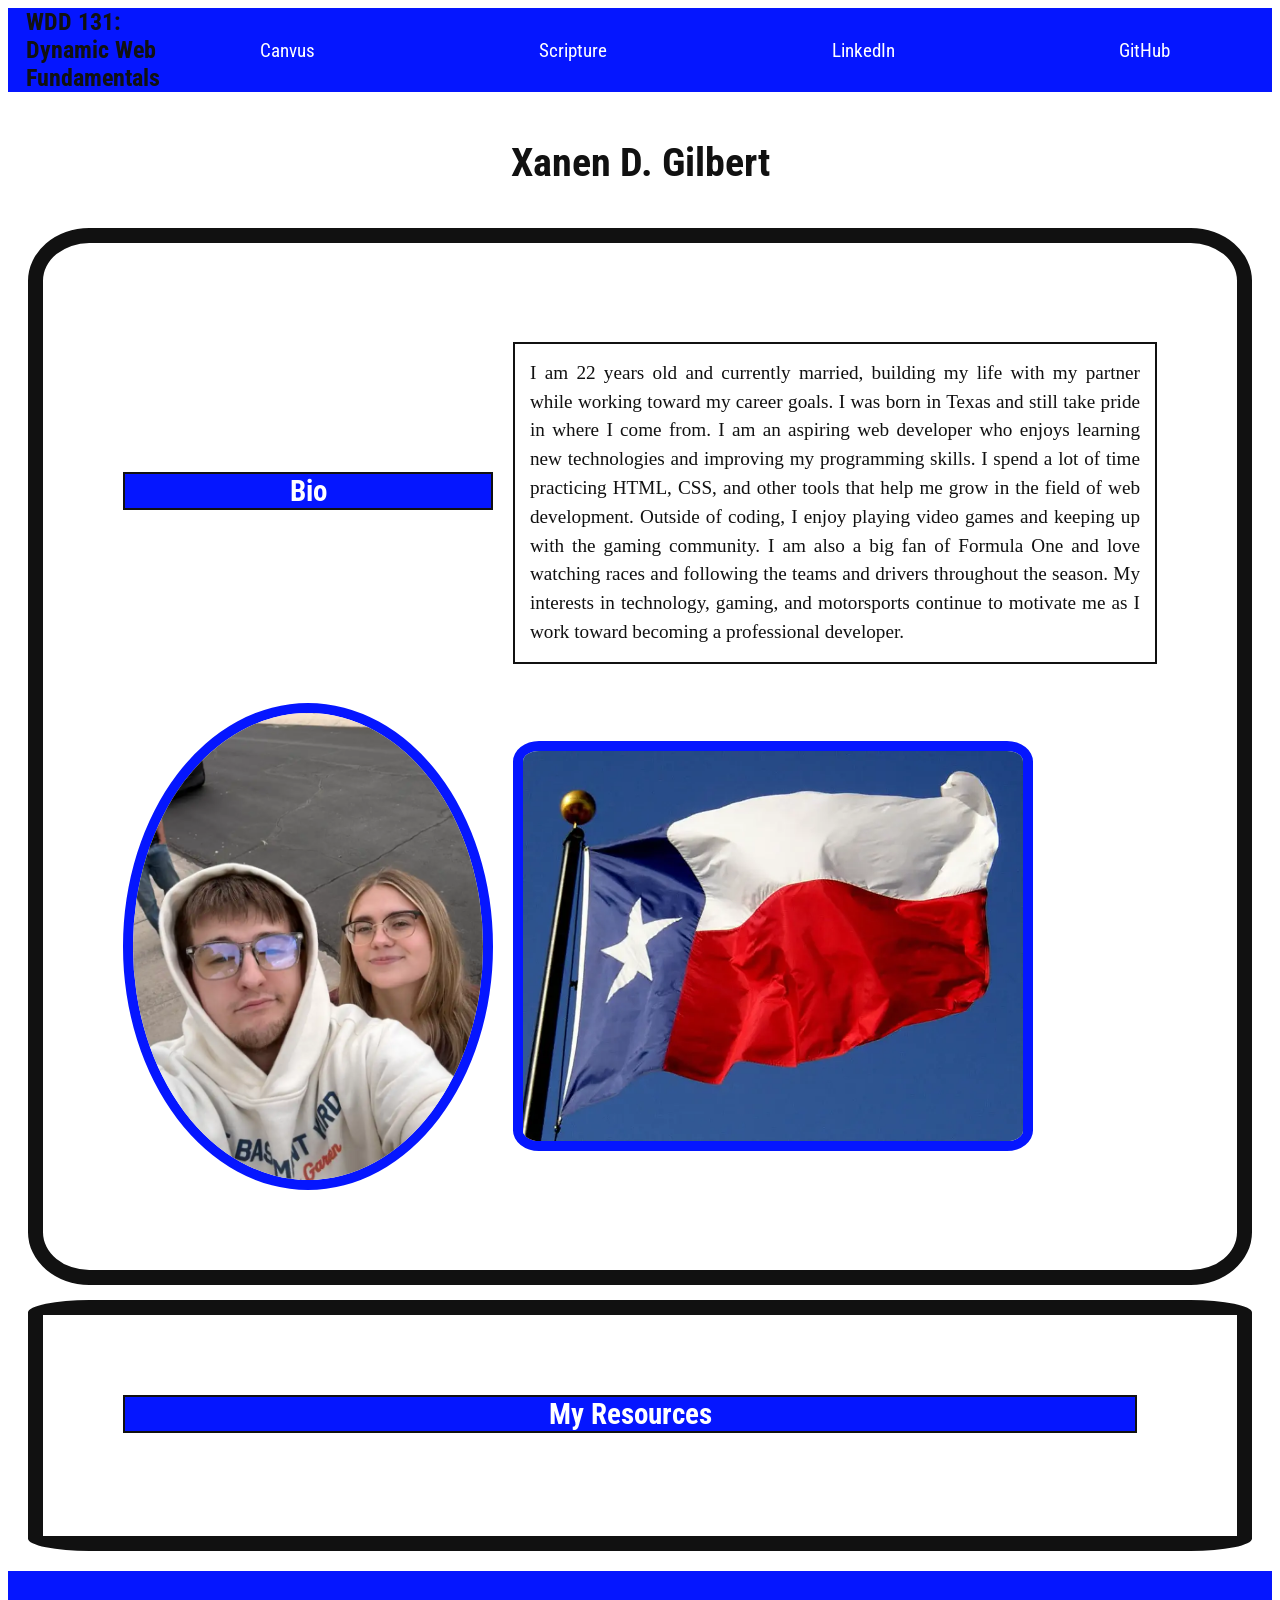
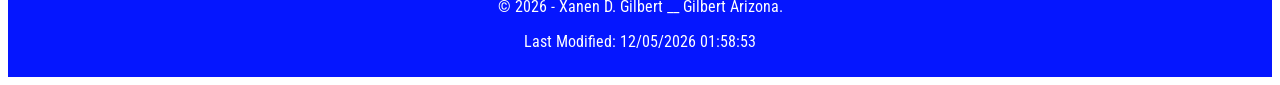
<file: index.html>
<!DOCTYPE html>
<html lang="en">
<head>
    <meta charset="UTF-8">
    <meta name="viewport" content="width=device-width, initial-scale=1.0">
    <title>WDD,131,Dynamic Web Fundamentals Xanen Gilbert</title>
    <link rel="stylesheet" type="text/css" href="styles/base.css">
    <meta name="description" content="This is a course about dynamic web fundamentals, and a insight to Xanen Gilbert a inspiring Web Developer.">
    <meta name="author" content="Xanen Gilbert">
    <link rel="preconnect" href="https://fonts.googleapis.com">
    <link rel="preconnect" href="https://fonts.gstatic.com" crossorigin>
    <link href="https://fonts.googleapis.com/css2?family=Roboto+Condensed:ital,wght@0,100..900;1,100..900&display=swap" rel="stylesheet">
    <script src="scripts/getdates.js" defer></script>
</head>
<body>
    <header>
        <span id="course-title">WDD 131: Dynamic Web Fundamentals</span>
        <nav>
            <ul class="menu">
                <li class="menu-1">
                    <a href="https://byupw.instructure.com/">Canvus</a>
                </li>
                <li class="menu-2">
                    <a href="https://www.churchofjesuschrist.org/study/scriptures/bofm/1-ne/3?lang=eng&id=p7#p7">Scripture</a>
                </li>
                <li class="menu-3">
                    <a href="https://www.linkedin.com/in/xanen-gilbert-a3b019311">LinkedIn</a>
                </li>
                <li class="menu-4">
                    <a href="https://github.com/xanamal">GitHub</a>
                </li>
            </ul>
        </nav>
    </header>
    <div>
    <main>
        <h1>Xanen D. Gilbert</h1>
        <section class="card bio">

            
            
            <h2>Bio</h2>
            <p class="textone">I am 22 years old and currently married, building my life with my partner while working toward my career goals. I was born in Texas and still take pride in where I come from. I am an aspiring web developer who enjoys learning new technologies and improving my programming skills. I spend a lot of time practicing HTML, CSS, and other tools that help me grow in the field of web development. Outside of coding, I enjoy playing video games and keeping up with the gaming community. I am also a big fan of Formula One and love watching races and following the teams and drivers throughout the season. My interests in technology, gaming, and motorsports continue to motivate me as I work toward becoming a professional developer.</p>
            <img class="profile-pic" src="images/me_and_juli.webp" alt="pic of me and juli">
            <img class="texas-flag" src="images/texas_flag.webp" alt="Texas Flag">
        </section>

        <section class="card resources">
            <h2>My Resources</h2>

        </section>
    </main>
    
    </div>
    <footer>
        <p>
        <span id="copyright">©</span> 
        <span id="year">2026</span>
         Xanen D. Gilbert __ Gilbert Arizona.
        </p>
        <p id="modified">Last modified 3 / 6 / 2026</p>
    </footer>

</body>
</html>
</file>
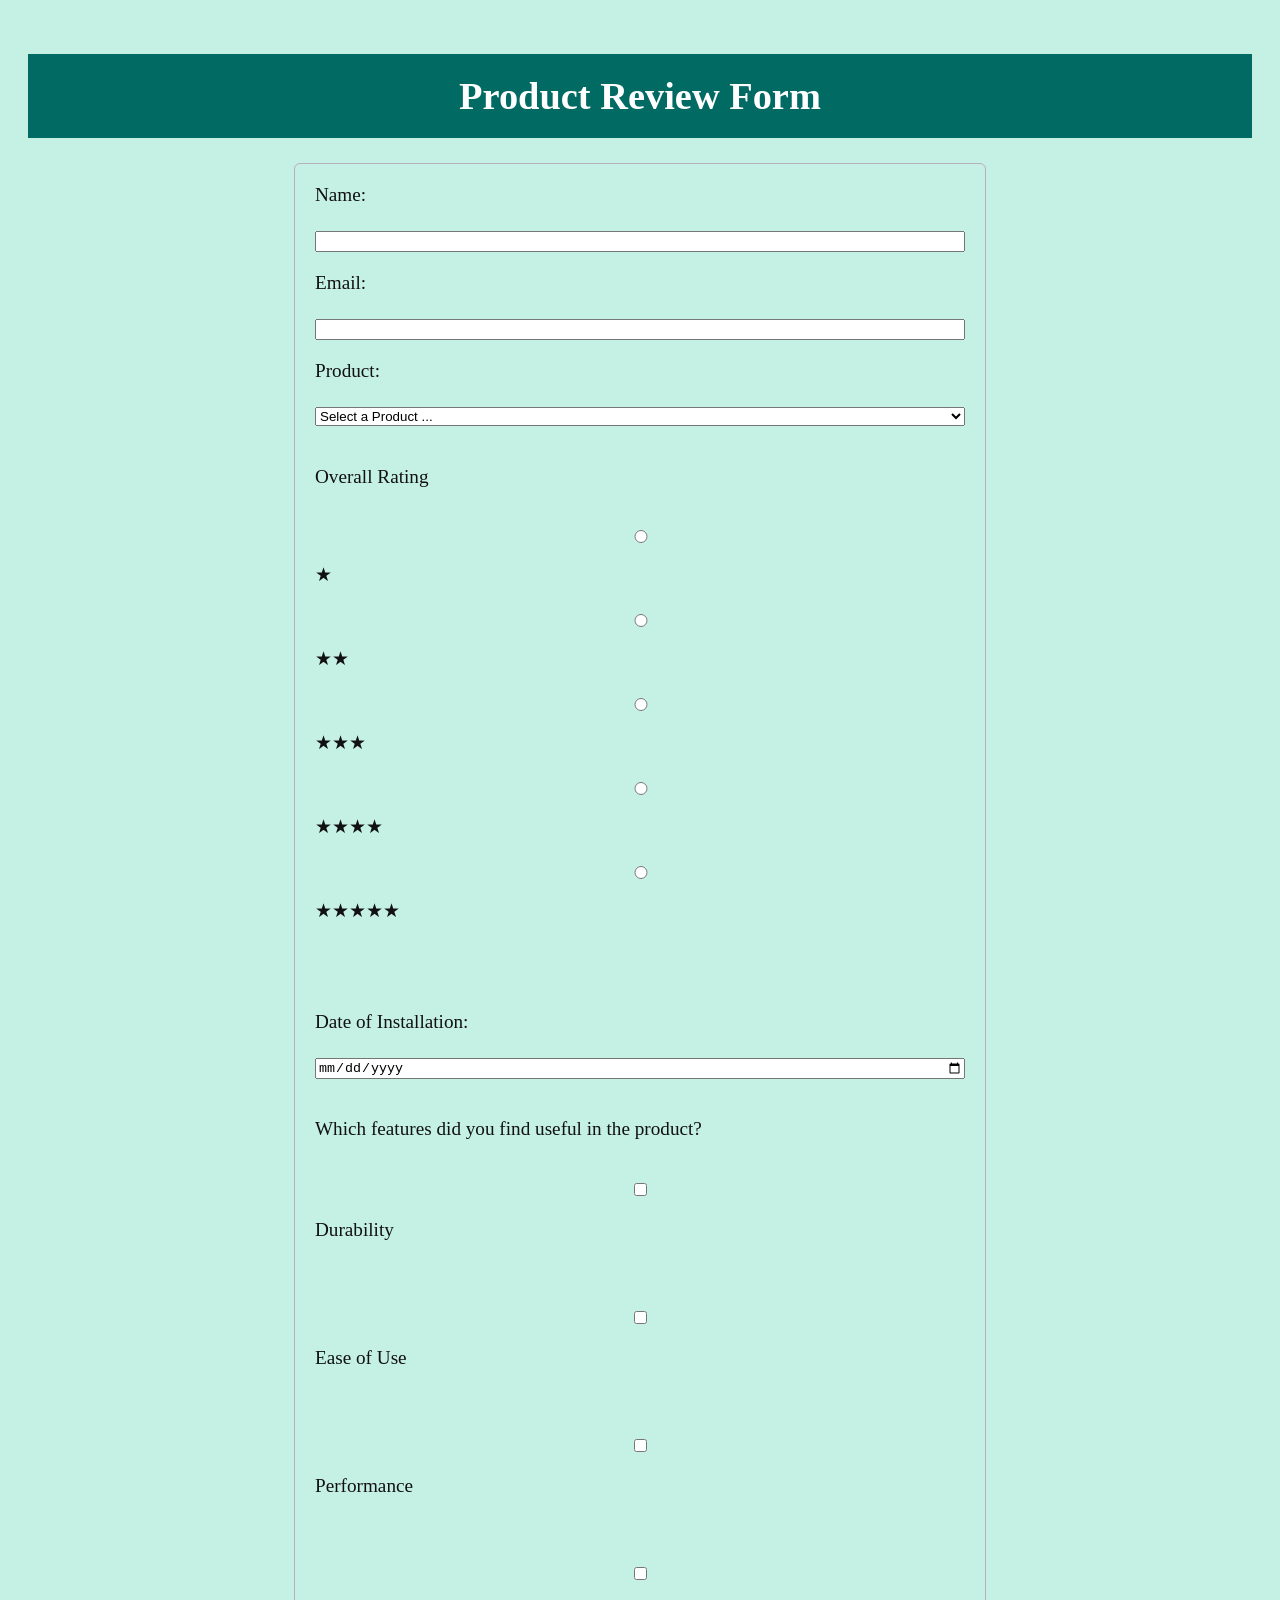
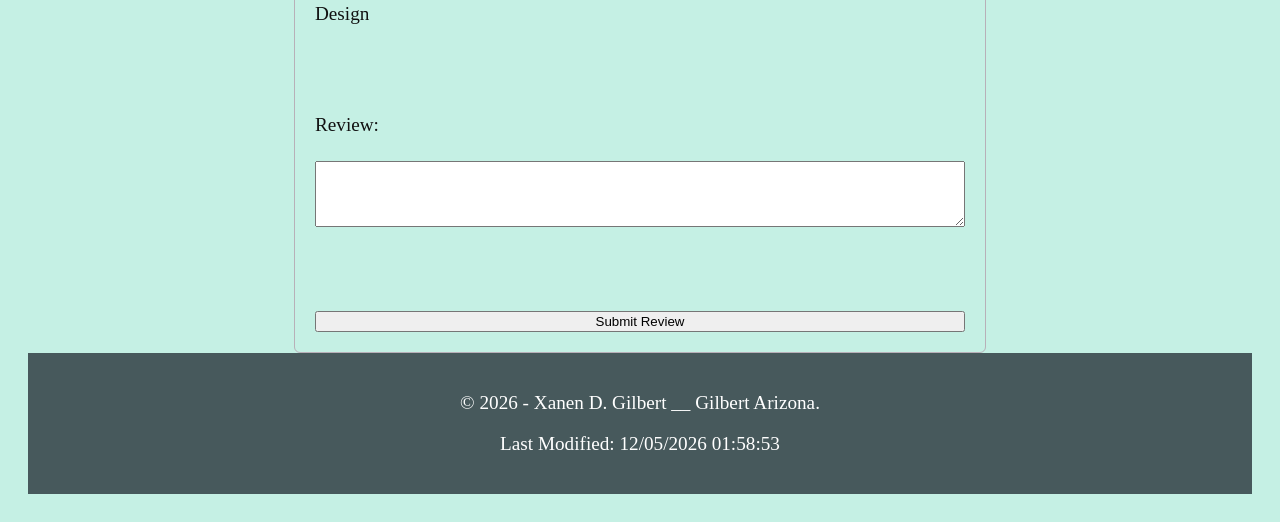
<file: form.html>
<!DOCTYPE html>
<html lang="en">
<head>
    <meta charset="UTF-8">
    <meta name="viewport" content="width=device-width, initial-scale=1.0">
    <title>WDD,131,Form Xanen Gilbert</title>
    <meta name="description" content="This is a course about dynamic web fundamentals, and a insight to Xanen Gilbert a inspiring Web Developer.">
    <meta name="author" content="Xanen Gilbert">
    <link rel="stylesheet" href="styles/form.css">
    <link rel="preconnect" href="https://fonts.googleapis.com">
    <link rel="preconnect" href="https://fonts.gstatic.com" crossorigin>
    <link href="https://fonts.googleapis.com/css2?family=Roboto+Condensed:ital,wght@0,100..900;1,100..900&display=swap" rel="stylesheet">
    <script src="scripts/getdates.js" defer></script>
</head>
<body>

    <header>
        <h1>Product Review Form</h1>
    </header>

   <form class="review-form" action="review.html" method="get">

        <label for="name">Name:</label>
        <input type="text" id="name" name="name" required>

        <label for="email">Email:</label>
        <input type="email" id="email" name="email" required>

        
        <label for="product">Product:</label>
        <select id="product" name="product" required>
            <option value="" disabled selected>Select a Product ...</option>
            <option value="product1">Product 1</option>
            <option value="product2">Product 2</option>
        </select>

        <p>Overall Rating</p>

        <input type="radio" id="rating1" name="rating" value="1" required>
        <label for="rating1">★</label>

        <input type="radio" id="rating2" name="rating" value="2" required>
        <label for="rating2">★★</label>

        <input type="radio" id="rating3" name="rating" value="3" required>
        <label for="rating3">★★★</label>

        <input type="radio" id="rating4" name="rating" value="4" required>
        <label for="rating4">★★★★</label>

        <input type="radio" id="rating5" name="rating" value="5" required>
        <label for="rating5">★★★★★</label>

        <br><br>

        <label for="install-date">Date of Installation:</label>
        <input type="date" id="install-date" name="install-date" required>

        
        <p>Which features did you find useful in the product?</p>

        <input type="checkbox" id="durability" name="features" value="durability">
        <label for="durability">Durability</label><br>

        <input type="checkbox" id="ease" name="features" value="ease">
        <label for="ease">Ease of Use</label><br>

        <input type="checkbox" id="performance" name="features" value="performance">
        <label for="performance">Performance</label><br>

        <input type="checkbox" id="design" name="features" value="design">
        <label for="design">Design</label>

        <br><br>

        <label for="review">Review:</label>
        <textarea id="review" name="review" rows="4" required></textarea>

        <br><br>

        <button type="submit">Submit Review</button>

    </form>

   <footer>
        <p>
        <span id="copyright">©</span> 
        <span id="year">2026</span>
         Xanen D. Gilbert __ Gilbert Arizona.
        </p>
        <p id="modified">Last modified 3 / 6 / 2026</p>
    </footer>
</body>
</html>
</file>
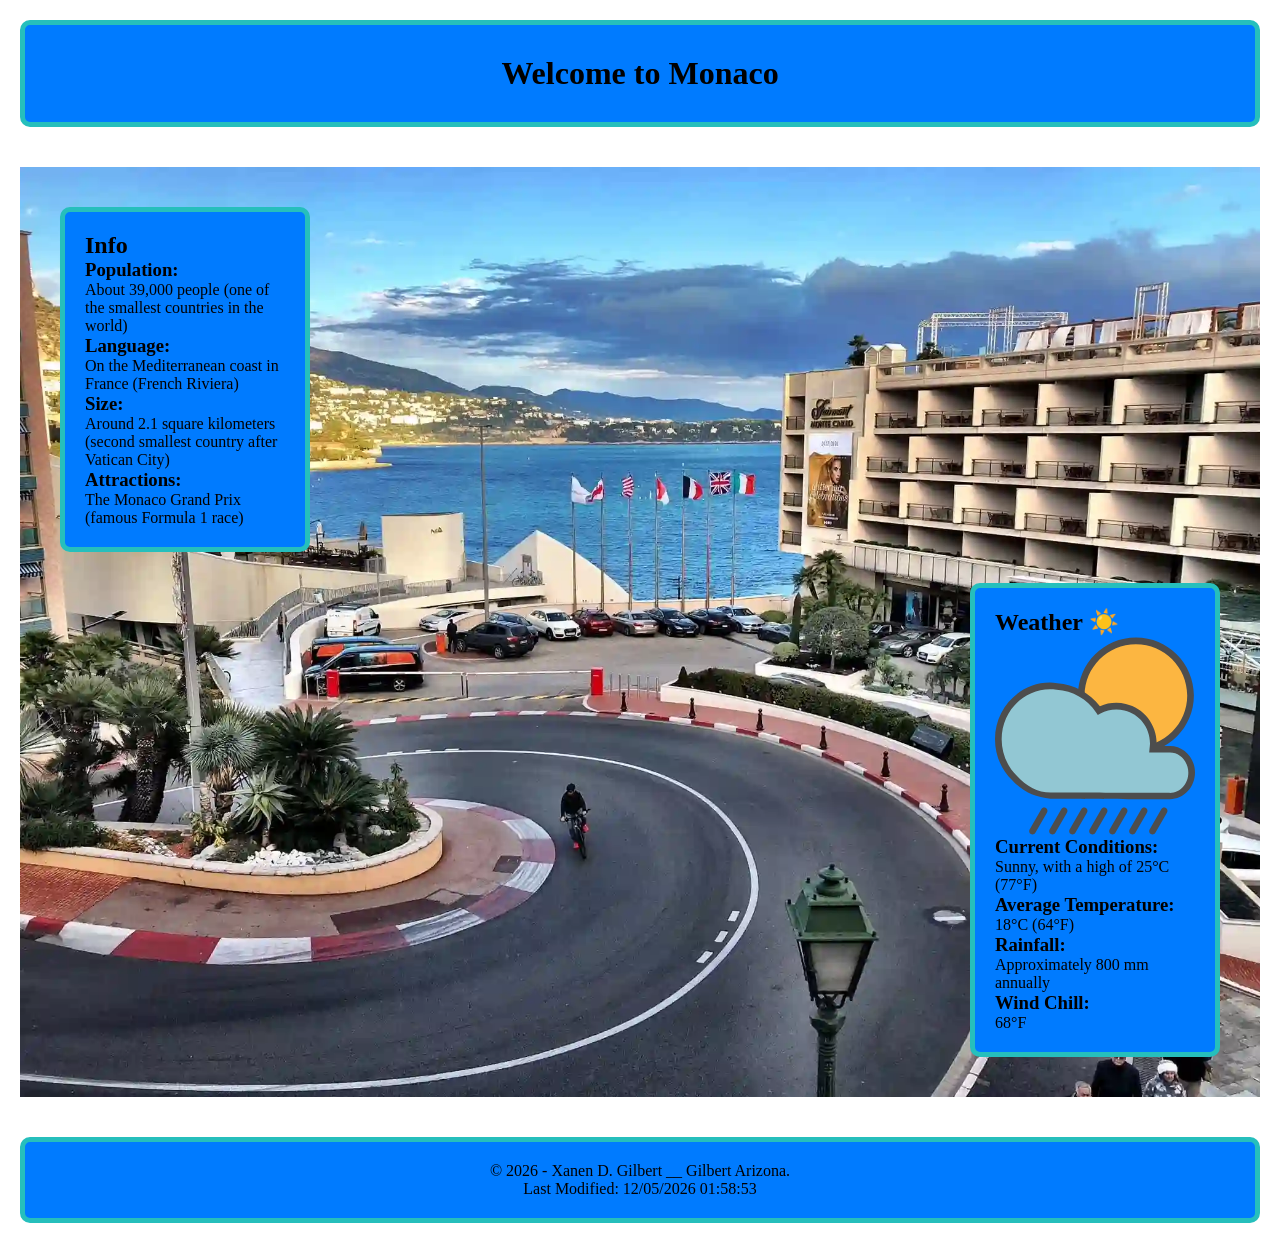
<file: place.html>
<!DOCTYPE html>
<html lang="en">
<head>
    <meta charset="UTF-8">
    <meta name="viewport" content="width=device-width, initial-scale=1.0">
    <meta name="author" content="Xanen Gilbert">
    <title>Place - wdd131 Xanen Gilbert</title>
    <meta name="description" content="A webpage about Monaco, a small country known for its luxury lifestyle and the Monaco Grand Prix.">
    <script src="scripts/getdates.js" defer></script>
    <script src="scripts/place.js" defer></script>
    <link rel="stylesheet" href="styles/place.css">
    <link rel="stylesheet" href="styles/place-large.css">
    <link rel="preconnect" href="https://fonts.googleapis.com">
    <link rel="preconnect" href="https://fonts.gstatic.com" crossorigin>
    <link href="https://fonts.googleapis.com/css2?family=Roboto+Condensed:ital,wght@0,100..900;1,100..900&display=swap" rel="stylesheet">

</head>
<body>

    <header>
        <div>
            <h1>Welcome to Monaco</h1>
        </div>
    </header>
    <main>
        <div class="hero">
            <picture>
                <source media="(min-width: 800px)" srcset="images/monaco-pic-w03.webp">
                <img src="images/monaco-pic-w03.webp" alt="monaco in the day, before a race" class="hero-image">
            </picture>

            <section class="top-box card">

                <h2>Info</h2>
                <div>
                    <h3>Population:</h3>
                    <p> About 39,000 people (one of the smallest countries in the world)</p>
                </div>
                <div>
                    <h3>Language:</h3>
                    <p> On the Mediterranean coast in France (French Riviera)</p> 
                </div>
                <div>
                    <h3>Size:</h3>
                    <p> Around 2.1 square kilometers (second smallest country after Vatican City)</p>
                </div>
                <div>
                    <h3>Attractions:</h3>
                    <p>The Monaco Grand Prix (famous Formula 1 race)</p>
                </div>
            </section>

            <section class="bottom-box card">
                <h2 class="weather-title" data-emoticon="☀️">Weather</h2>
                <img src="images/rain-forecast.svg" alt="image for weather forecast" class="weather-image">
                <div>
                    <h3>Current Conditions:</h3>
                    <p>Sunny, with a high of 25°C (77°F)</p>
                </div>
                <div>
                    <h3>Average Temperature:</h3>
                    <p>18°C (64°F)</p>
                </div>
                <div>
                    <h3>Rainfall:</h3>
                    <p>Approximately 800 mm annually</p>
                </div>
                <div>
                    <h3>Wind Chill:</h3>
                    <p>68°F</p>
                </div>
            </section>

        </div>
    </main>
  
    <footer><p>
        <span id="copyright">©</span> 
        <span id="year">2026</span>
         Xanen D. Gilbert __ Gilbert Arizona.
        </p>
        <p id="modified">Last modified 3 / 6 / 2026</p>
    </footer>

</body>
</html>
</file>
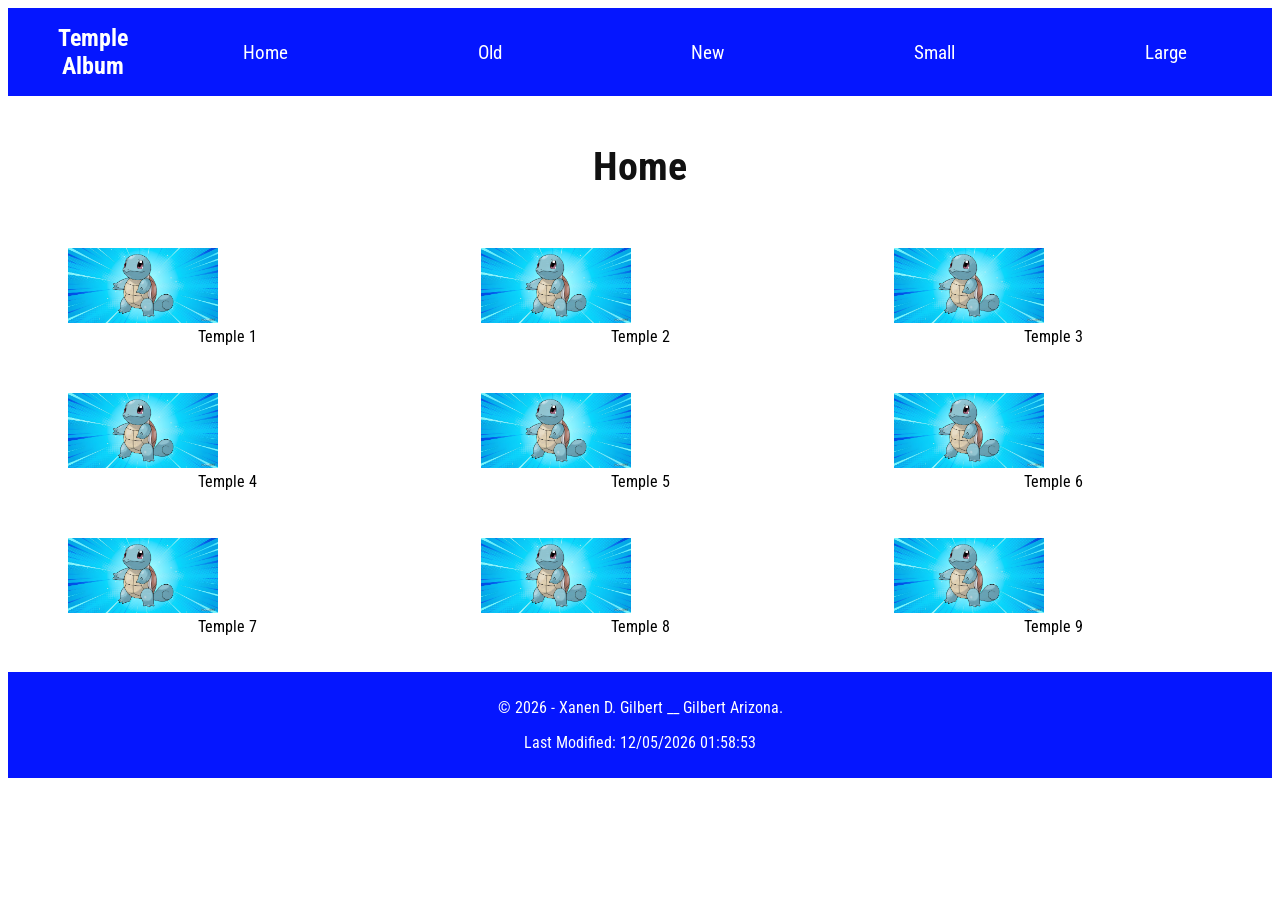
<file: temples.html>
<!DOCTYPE html>
<html lang="en">
<head>
    <meta charset="UTF-8">
    <meta name="viewport" content="width=device-width, initial-scale=1.0">
    <title>Temples wdd131 Xanen Gilbert</title>
    <link rel="stylesheet" type="text/css" href="styles/base.css">
    <link rel="stylesheet" href="styles/temples.css">
    <link rel="stylesheet" href="styles/temples-large.css" media="(min-width: 800px)">
    <link rel="preconnect" href="https://fonts.googleapis.com">
    <link rel="preconnect" href="https://fonts.gstatic.com" crossorigin>
    <link href="https://fonts.googleapis.com/css2?family=Roboto+Condensed:ital,wght@0,100..900;1,100..900&display=swap" rel="stylesheet">
    <meta name="author" content="Xanen Gilbert">
    <meta name="description" content="This is a page about temples, and a insight to Xanen Gilbert a inspiring Web Developer.">
    <script src="scripts/getdates.js" defer></script>
    <script src="scripts/temples.js" defer></script>

</head>
<body>
    <header>
        <p><span id="title">Temple Album</span></p>
        <button id="menu-button">☰</button>
        <nav>
            <ul class="menu">
                <li class="menu-1 active"><a href="#">Home</a></li>
                <li class="menu-2"><a href="#">Old</a></li>
                <li class="menu-3"><a href="#">New</a></li>
                <li class="menu-4"><a href="#">Small</a></li>
                <li class="menu-4"><a href="#">Large</a></li>
            </ul>
        </nav>
    </header>

    <main class="temples-main">

        <h1>Home</h1>

        <figure class="temple-card">
            <img src="images/squirtle-pic-w02.avif" height="200" width="300" alt="hold-image-1">
            <figcaption>Temple 1</figcaption>
        </figure>

        <figure class="temple-card">
            <img src="images/squirtle-pic-w02.avif" height="200" width="300" alt="hold-image-2">
            <figcaption>Temple 2</figcaption>
        </figure>

        <figure class="temple-card">
            <img src="images/squirtle-pic-w02.avif" height="200" width="300" alt="hold-image-3">
            <figcaption>Temple 3</figcaption>
        </figure>

        <figure class="temple-card">
            <img src="images/squirtle-pic-w02.avif" height="200" width="300" alt="hold-image-4">
            <figcaption>Temple 4</figcaption>
        </figure>

        <figure class="temple-card">
            <img src="images/squirtle-pic-w02.avif" height="200" width="300" alt="hold-image-5">
            <figcaption>Temple 5</figcaption>
        </figure>

        <figure class="temple-card">
            <img src="images/squirtle-pic-w02.avif" height="200" width="300" alt="hold-image-6">
            <figcaption>Temple 6</figcaption>
        </figure>

        <figure class="temple-card">
            <img src="images/squirtle-pic-w02.avif" height="200" width="300" alt="hold-image-7">
            <figcaption>Temple 7</figcaption>
        </figure>

        <figure class="temple-card">
            <img src="images/squirtle-pic-w02.avif" height="200" width="300" alt="hold-image-8">
            <figcaption>Temple 8</figcaption>
        </figure>

        <figure class="temple-card">
            <img src="images/squirtle-pic-w02.avif" height="200" width="300" alt="hold-image-9">
            <figcaption>Temple 9</figcaption>
        </figure>

     </main>

    <footer>
        <p>
        <span id="copyright">©</span> 
        <span id="year">2026</span>
         Xanen D. Gilbert __ Gilbert Arizona.
        </p>
        <p id="modified">Last modified 3 / 6 / 2026</p>
    </footer>

</body>
</html>
</file>
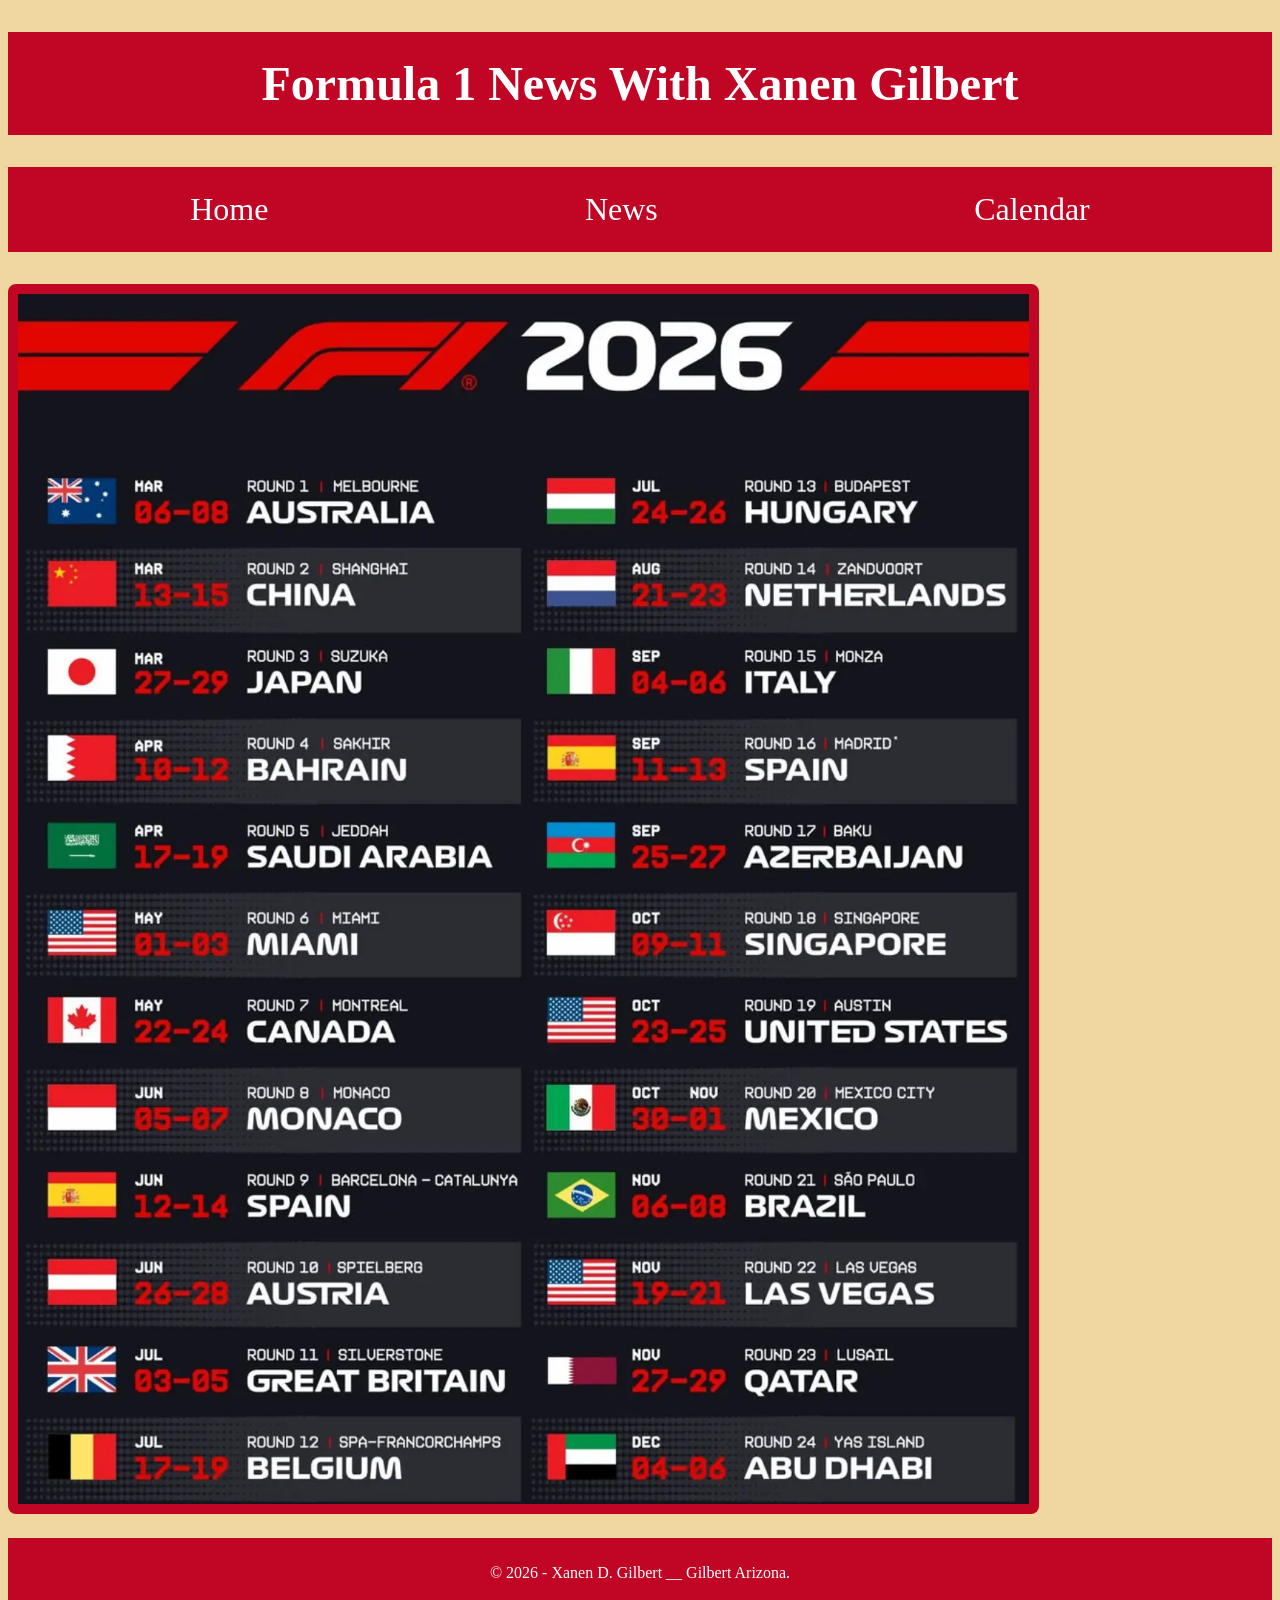
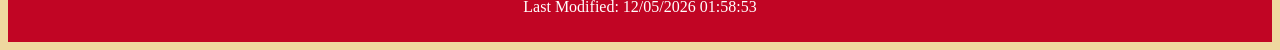
<file: project/calendar-f1.html>
<!DOCTYPE html>
<html lang="en">
<head>
    <meta charset="UTF-8">
    <meta name="viewport" content="width=device-width, initial-scale=1.0">
    <meta name="author" content="Xanen Gilbert">
    <title>Formula 1 With Xanen Gilbert</title>
    <link rel="stylesheet" href="styles-f1/f1-styles.css">
    <meta name="description" content="This website is a blog about Formula 1 racing, featuring news, analysis, and insights from Xanen Gilbert.">
    <link rel="preconnect" href="https://fonts.googleapis.com">
    <link rel="preconnect" href="https://fonts.gstatic.com" crossorigin>
    <link href="https://fonts.googleapis.com/css2?family=Roboto+Mono:ital,wght@0,100..700;1,100..700&display=swap" rel="stylesheet"> 
    <script src="f1-script.js" defer></script>

</head>
<body>
    <header>
        <h1>Formula 1 News With Xanen Gilbert</h1>
        <nav>
            <ul>
                <li><a href="project-f1.html">Home</a></li>
                <li><a href="news-f1.html">News</a></li>
                <li><a href="calendar-f1.html">Calendar</a></li>
            </ul>
        </nav>
    </header>

    <main>
        <img class="calendar-1" src="images-f1/Screenshot 2026-04-09 at 8.24.12 PM.webp" alt="">
    </main>

    <footer><p>
        <span id="copyright">©</span> 
        <span id="year">2026</span>
         Xanen D. Gilbert __ Gilbert Arizona.
        </p>
        <p id="modified">Last modified 3 / 6 / 2026</p>
    </footer>


</body>
</html>
</file>
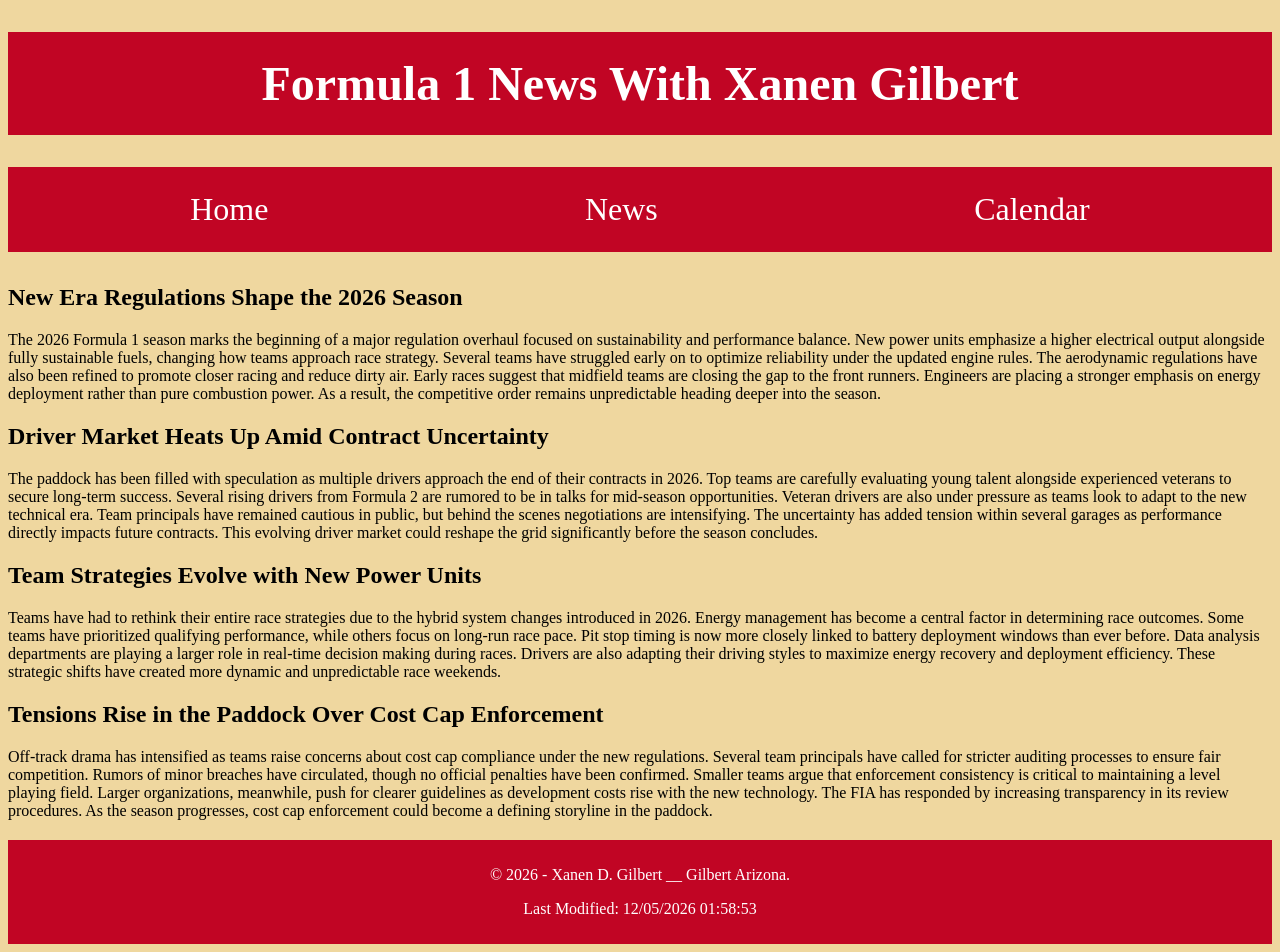
<file: project/news-f1.html>
<!DOCTYPE html>
<html lang="en">
<head>
    <meta charset="UTF-8">
    <meta name="viewport" content="width=device-width, initial-scale=1.0">
    <meta name="author" content="Xanen Gilbert">
    <title>Formula 1 With Xanen Gilbert</title>
    <link rel="stylesheet" href="styles-f1/f1-styles.css">
    <meta name="description" content="This website is a blog about Formula 1 racing, featuring news, analysis, and insights from Xanen Gilbert.">
    <link rel="preconnect" href="https://fonts.googleapis.com">
    <link rel="preconnect" href="https://fonts.gstatic.com" crossorigin>
    <link href="https://fonts.googleapis.com/css2?family=Roboto+Mono:ital,wght@0,100..700;1,100..700&display=swap" rel="stylesheet"> 
    <script src="f1-script.js" defer></script>

</head>
<body>
    <header>
        <h1>Formula 1 News With Xanen Gilbert</h1>
        <nav>
            <ul>
                <li><a href="project-f1.html">Home</a></li>
                <li><a href="news-f1.html">News</a></li>
                <li><a href="calendar-f1.html">Calendar</a></li>
            </ul>
        </nav>
    </header>

    <main>
  <section>
    <h2>New Era Regulations Shape the 2026 Season</h2>
    <p>
      The 2026 Formula 1 season marks the beginning of a major regulation overhaul focused on sustainability and performance balance. 
      New power units emphasize a higher electrical output alongside fully sustainable fuels, changing how teams approach race strategy. 
      Several teams have struggled early on to optimize reliability under the updated engine rules. 
      The aerodynamic regulations have also been refined to promote closer racing and reduce dirty air. 
      Early races suggest that midfield teams are closing the gap to the front runners. 
      Engineers are placing a stronger emphasis on energy deployment rather than pure combustion power. 
      As a result, the competitive order remains unpredictable heading deeper into the season.
    </p>
  </section>

  <section>
    <h2>Driver Market Heats Up Amid Contract Uncertainty</h2>
    <p>
      The paddock has been filled with speculation as multiple drivers approach the end of their contracts in 2026. 
      Top teams are carefully evaluating young talent alongside experienced veterans to secure long-term success. 
      Several rising drivers from Formula 2 are rumored to be in talks for mid-season opportunities. 
      Veteran drivers are also under pressure as teams look to adapt to the new technical era. 
      Team principals have remained cautious in public, but behind the scenes negotiations are intensifying. 
      The uncertainty has added tension within several garages as performance directly impacts future contracts. 
      This evolving driver market could reshape the grid significantly before the season concludes.
    </p>
  </section>

  <section>
    <h2>Team Strategies Evolve with New Power Units</h2>
    <p>
      Teams have had to rethink their entire race strategies due to the hybrid system changes introduced in 2026. 
      Energy management has become a central factor in determining race outcomes. 
      Some teams have prioritized qualifying performance, while others focus on long-run race pace. 
      Pit stop timing is now more closely linked to battery deployment windows than ever before. 
      Data analysis departments are playing a larger role in real-time decision making during races. 
      Drivers are also adapting their driving styles to maximize energy recovery and deployment efficiency. 
      These strategic shifts have created more dynamic and unpredictable race weekends.
    </p>
  </section>

  <section>
    <h2>Tensions Rise in the Paddock Over Cost Cap Enforcement</h2>
    <p>
      Off-track drama has intensified as teams raise concerns about cost cap compliance under the new regulations. 
      Several team principals have called for stricter auditing processes to ensure fair competition. 
      Rumors of minor breaches have circulated, though no official penalties have been confirmed. 
      Smaller teams argue that enforcement consistency is critical to maintaining a level playing field. 
      Larger organizations, meanwhile, push for clearer guidelines as development costs rise with the new technology. 
      The FIA has responded by increasing transparency in its review procedures. 
      As the season progresses, cost cap enforcement could become a defining storyline in the paddock.
    </p>
  </section>
</main>

    <footer><p>
        <span id="copyright">©</span> 
        <span id="year">2026</span>
         Xanen D. Gilbert __ Gilbert Arizona.
        </p>
        <p id="modified">Last modified 3 / 6 / 2026</p>
    </footer>


</body>
</html>
</file>
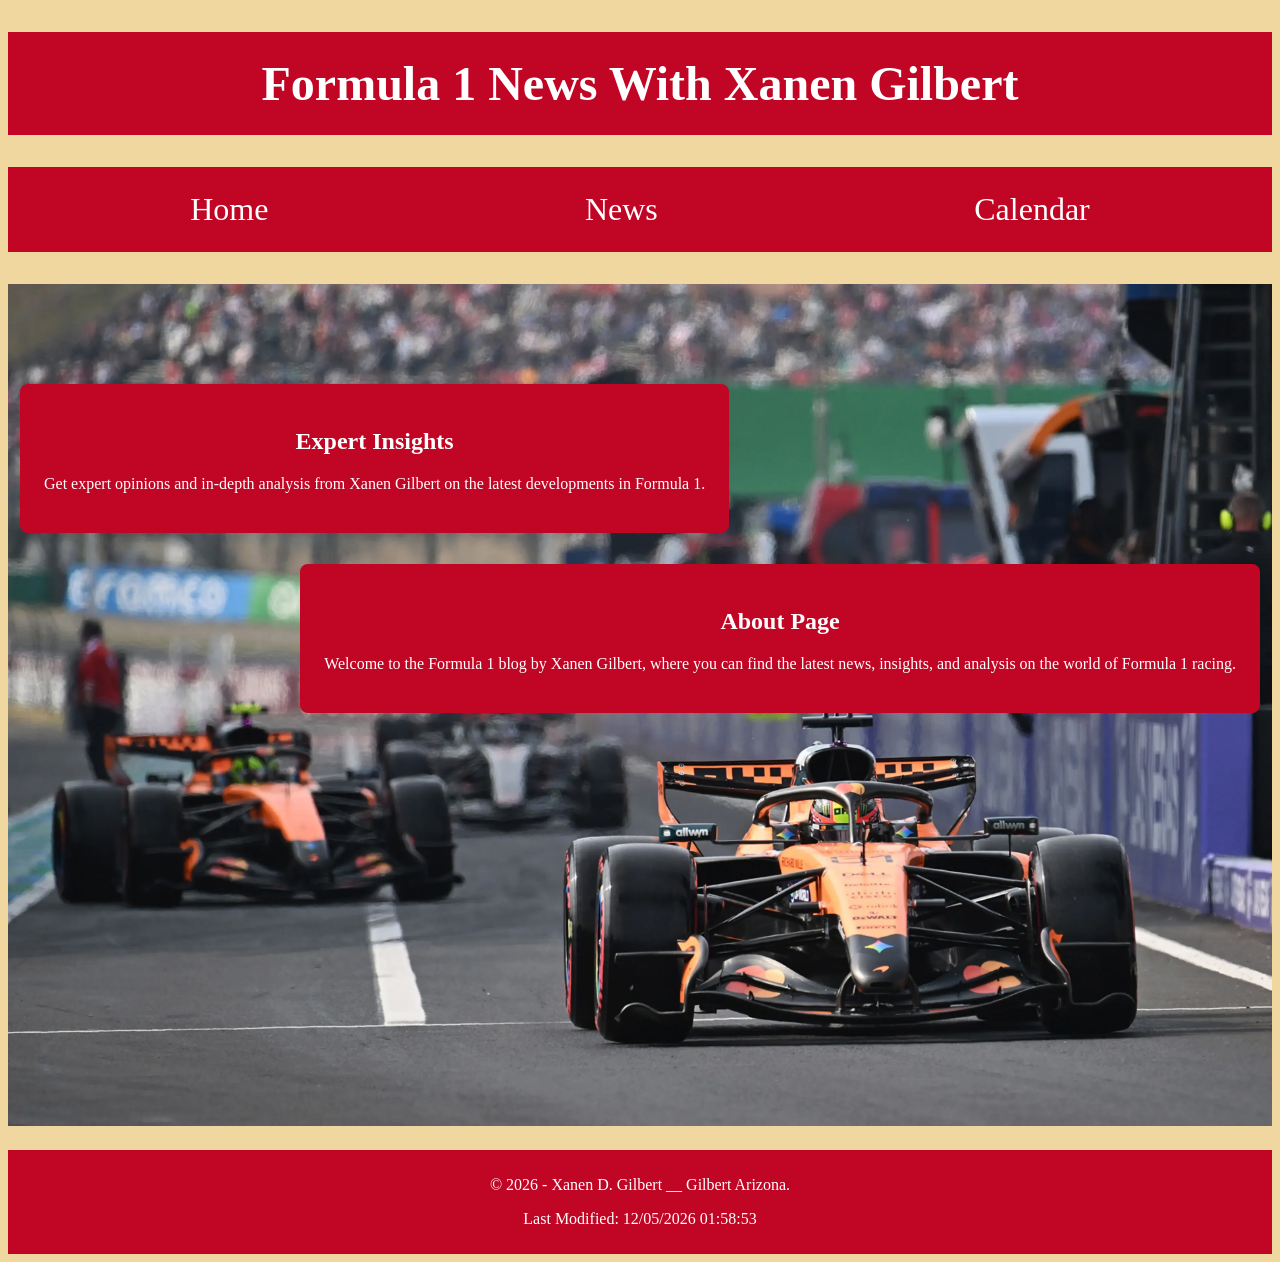
<file: project/project-f1.html>
<!DOCTYPE html>
<html lang="en">
<head>
    <meta charset="UTF-8">
    <meta name="viewport" content="width=device-width, initial-scale=1.0">
    <meta name="author" content="Xanen Gilbert">
    <title>Formula 1 With Xanen Gilbert</title>
    <link rel="stylesheet" href="styles-f1/f1-styles.css">
    <meta name="description" content="This website is a blog about Formula 1 racing, featuring news, analysis, and insights from Xanen Gilbert.">
    <link rel="preconnect" href="https://fonts.googleapis.com">
    <link rel="preconnect" href="https://fonts.gstatic.com" crossorigin>
    <link href="https://fonts.googleapis.com/css2?family=Roboto+Mono:ital,wght@0,100..700;1,100..700&display=swap" rel="stylesheet"> 
    <script src="f1-script.js" defer></script>

</head>
<body>
    <header>
        <h1>Formula 1 News With Xanen Gilbert</h1>
        <nav>
            <ul>
                <li><a href="project-f1.html">Home</a></li>
                <li><a href="news-f1.html">News</a></li>
                <li><a href="calendar-f1.html">Calendar</a></li>
            </ul>
        </nav>
    </header>

    <main>
        </div>
            <div class="hero">
                <img src="images-f1/cover-image-siteplan.webp" alt="cover image of pit lane and grandstands at a Formula 1 race.">
            </div>

            <section class="content-right">
                <h2>About Page</h2>
                <p>Welcome to the Formula 1 blog by Xanen Gilbert, where you can find the latest news, insights, and analysis on the world of Formula 1 racing.</p>
            </section>

            <section class="content-left">
                <h2>Expert Insights</h2>
                <p>Get expert opinions and in-depth analysis from Xanen Gilbert on the latest developments in Formula 1.</p>
            </section>
        </div>
    </main>

    <footer><p>
        <span id="copyright">©</span> 
        <span id="year">2026</span>
         Xanen D. Gilbert __ Gilbert Arizona.
        </p>
        <p id="modified">Last modified 3 / 6 / 2026</p>
    </footer>


</body>
</html>
</file>
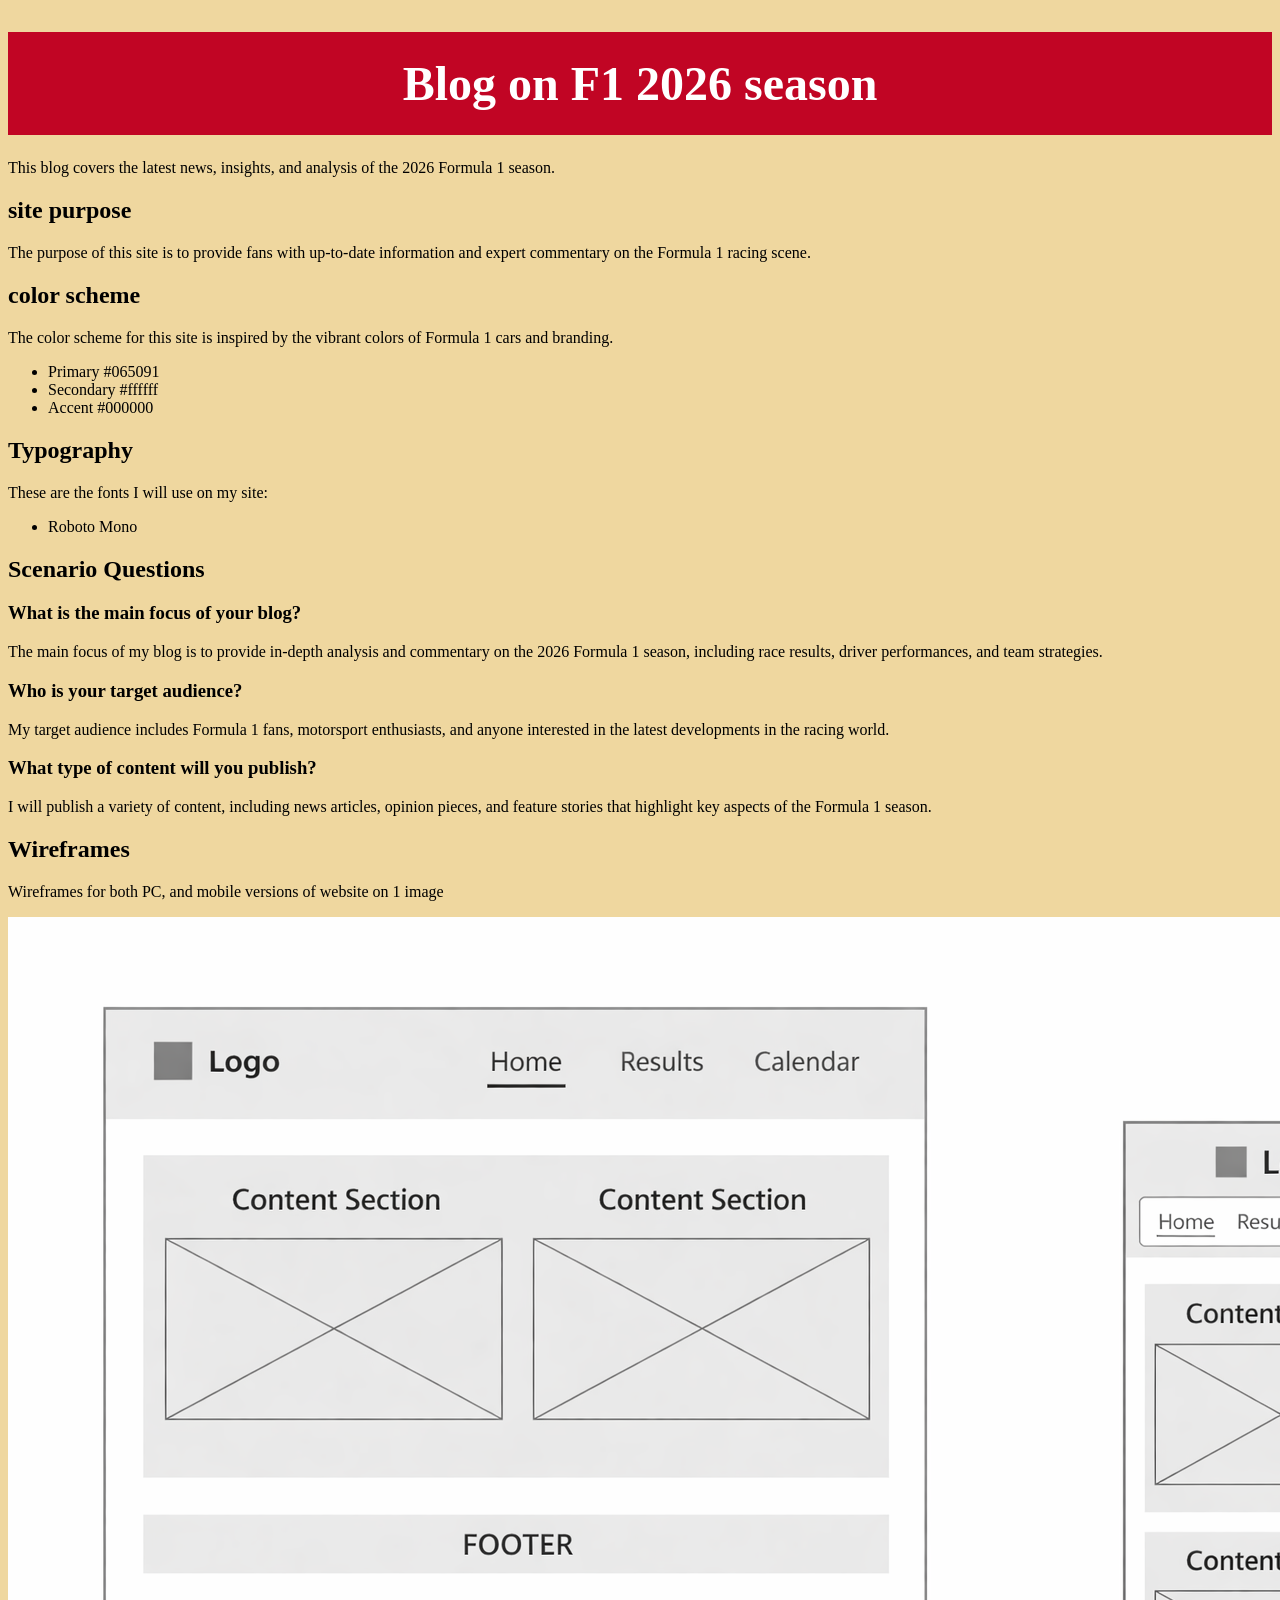
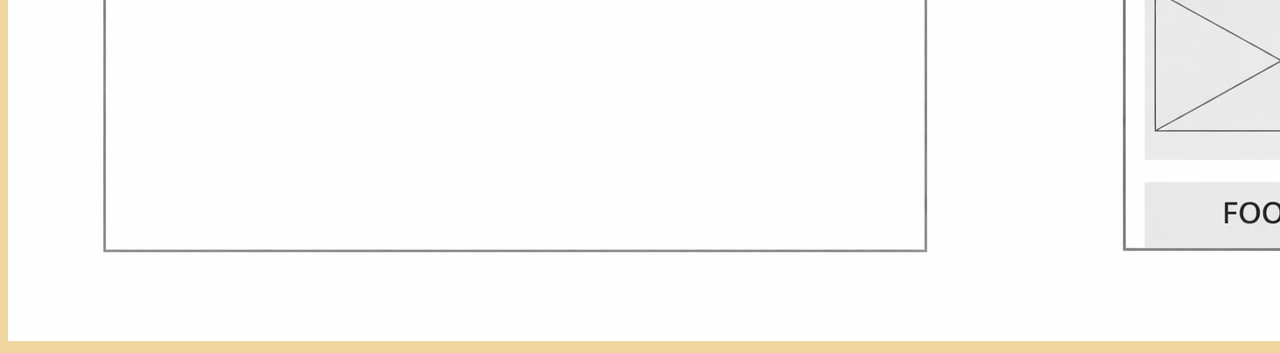
<file: project/siteplan.html>
<!DOCTYPE html>
<html lang="en">
<head>
    <meta charset="UTF-8">
    <meta name="viewport" content="width=device-width, initial-scale=1.0">
    <meta name="author" content="Xanen Gilbert">
    <title>Formula 1 With Xanen Gilbert</title>
    <link rel="stylesheet" href="styles-f1/f1-styles.css">
    <meta name="description" content="This website is a blog about Formula 1 racing, featuring news, analysis, and insights from Xanen Gilbert.">
    <link rel="preconnect" href="https://fonts.googleapis.com">
    <link rel="preconnect" href="https://fonts.gstatic.com" crossorigin>
    <link href="https://fonts.googleapis.com/css2?family=Roboto+Mono:ital,wght@0,100..700;1,100..700&display=swap" rel="stylesheet"> 

</head>
<body>

    <h1>Blog on F1 2026 season</h1>
    <p>This blog covers the latest news, insights, and analysis of the 2026 Formula 1 season.</p>

    <h2>site purpose</h2>
    <p>The purpose of this site is to provide fans with up-to-date information and expert commentary on the Formula 1 racing scene.</p>

    <h2>color scheme</h2>
    <p>The color scheme for this site is inspired by the vibrant colors of Formula 1 cars and branding.</p>
    <ul>
        <li>Primary #065091</li>
        <li>Secondary #ffffff</li>
        <li>Accent #000000</li>
    </ul>
    <h2>Typography</h2>
    <p>These are the fonts I will use on my site:</p>
    <ul>
        <li>Roboto Mono</li>
    </ul>

    <h2>Scenario Questions</h2>
    <div class="scenario questions">
        <h3>What is the main focus of your blog?</h3>
        <p>The main focus of my blog is to provide in-depth analysis and commentary on the 2026 Formula 1 season, including race results, driver performances, and team strategies.</p>

        <h3>Who is your target audience?</h3>
        <p>My target audience includes Formula 1 fans, motorsport enthusiasts, and anyone interested in the latest developments in the racing world.</p>

        <h3>What type of content will you publish?</h3>
        <p>I will publish a variety of content, including news articles, opinion pieces, and feature stories that highlight key aspects of the Formula 1 season.</p>
    </div>

    <h2>Wireframes</h2>
    <p>Wireframes for both PC, and mobile versions of website on 1 image</p>

    <img src="images-f1/wireframes.png" alt="">

    

    

</body>
</html>
</file>
<file: styles/base.css>
:root {
    --primary-color: #ffffff;
    --secondary-color: #0516ff;
    --tertiary-color: #111111;
    --font-family: 'Times New Roman', sans-serif;
    --font-size: 16px;
    --line-height: 1.5;
    --color1: #07f2f2;
    font-family: "Roboto Condensed", sans-serif;
}

header {
    display: grid;
    grid-template-columns: 150px auto;
    grid-row: auto;
    align-items: center;
    margin: auto;
    background-color: var(--secondary-color);
    color: var(--tertiary-color);
   
}
header span {
    font-size: 1.5em;
    font-weight: bold;
    padding-left: 20px;
    display: grid;
    justify-content: center;
}

.menu a {
    color: var(--primary-color);
    text-decoration: none;
    font-size: 1.2em;
    padding: 10px 15px;
    transition: background-color 0.3s ease;

}

.menu a:hover {
    background-color: var(--color1);
    color: var(--secondary-color);
    border-radius: 5px;
}

nav ul {
    list-style: none;
    display: flex;
    justify-content: space-around;
    gap: 20px;
    margin: 0;
    padding: 0;
}

.profile-pic {
    width: 350px;
    height: auto;
    border-radius: 99%;
    display: grid;
    justify-content: center;
    border-color: var(--secondary-color);
    border-width: 10px;
    border-style: solid;
}

.texas-flag {
    width: 500px;
    height: auto;
    border-radius: 5%;
    display: grid;
    justify-content: end;
    border-color: var(--secondary-color);
    border-width: 10px;
    border-style: solid;

}

.card {
    display: grid;
    grid-template-columns: 1fr auto;
    align-items: center;
    gap: 20px;
    border: var(--tertiary-color) solid 15px;
    border-radius: 5%;
    padding: 5rem 5rem 5rem 5rem;
}

main {
    display: grid;
    grid-template-columns: 1fr;
    grid-template-rows: auto;
    gap: 15px;
    margin: 20px;
}

.textone {
    font-size: 1.2em;
    color: var(--tertiary-color);
    line-height: var(--line-height);
    font-family: var(--font-family);
    text-align: justify;
    border: var(--tertiary-color) solid 2px;
    padding: 15px;
}

h1 {
    font-size: 2.5em;
    color: var(--tertiary-color);
    text-align: center;
}

h2 {
    font-size: 1.8em;
    color: var(--primary-color);
    margin-top: 0;
    text-align: center;
    border: var(--tertiary-color) solid 2px;
    background-color: var(--secondary-color);
}

footer {
    background-color: var(--secondary-color);
    color: var(--primary-color);
    text-align: center;
    padding: 10px 0;
    margin-top: 20px;
}
</file>
<file: styles/form.css>
:root {
    --main-bg: #c5f0e4;
    --form-bg: #47595c;
    --dark-purple: #016a63;
    --white: #ffffff;
    --black: #111111;
    --blue: #2a33cc;

    --base-font: clamp(16px, 1.5vw, 20px);
    --heading-font: clamp(28px, 4vw, 42px);
    --space: clamp(10px, 2vw, 20px);
    --form-width: clamp(300px, 90%, 650px);
}

h1 {
    text-align: center;
    color: var(--white);
    background-color: var(--dark-purple);
    padding: var(--space);
}

body {
    background-color: var(--main-bg);
    color: var(--black);
    font-size: var(--base-font);
    line-height: var(--line-height);
    padding: var(--space);
    display: grid;
    grid-template-rows: auto 1fr auto;
}


footer {
    background-color: var(--form-bg);
    color: var(--white);
    text-align: center;
    padding: var(--space);
}

.review-form {
    width: var(--form-width);
    margin: 0 auto;
    padding: var(--space);
    border: 1px solid #b8b0b8;
    border-radius: 6px;
    display: grid;
    gap: var(--space);
}

.review-form label {
    display: block;
    margin-bottom: 5px;
}

@media (max-width: 500px) {
    .review-form {
        width: 100%;
        padding: var(--space);
    }
}
</file>
<file: styles/place.css>
:root{
    --primary-color: #ffffff;
    --secondary-color: #000000;
    --accent-color: #007bff;
    --font-family: 'Arial', sans-serif;
    --color1: #26bfbc;
    
}

*{
    margin: 0;
    padding: 0;
    box-sizing: border-box;
}

header{
    background-color: var(--accent-color);
    text-align: center;
    border: var(--color1) 5px solid;
    margin: 20px;
    border-radius: 10px;
}

.card {
    position: absolute;
    background-color: var(--accent-color);
    border: var(--color1) 5px solid;
    border-radius: 10px;
    padding: 20px;  
    margin: 20px;
    width: 250px;
}

.top-box {
    top: 20px;
    left: 20px;
}

.bottom-box {
    bottom: 20px;
    right: 20px;
}

h1{
    color: var(--secondary-color);
    padding: 10px; ;
}

.hero {
    position: relative; 
}

.weather-title::after {
    content: " ☀️";
    
}

.hero img {
    width: 100%;
    height: auto;
    display: block;
}

footer {
    background-color: var(--accent-color);
    color: var(--secondary-color);
    border: var(--color1) 5px solid;
    text-align: center;
    border-radius: 10px;
    padding: 20px;
    margin: 20px;
}
</file>
<file: styles/place-large.css>
@media screen and (min-width: 800px) {
    body {
        margin: 0;
        padding: 0;
    }

    header {
        text-align: center;
        padding: 20px;
        margin: 20px;
        border-radius: 10px;
    }

    main {
        display: flex;
        flex-wrap: wrap;
        justify-content: space-around;
        padding: 20px;
    }
    
}
</file>
<file: styles/temples.css>
:root {
    --primary-color: #ffffff;
    --secondary-color: #0516ff;
    --tertiary-color: #111111;
    --font-family: 'Times New Roman', sans-serif;
    --font-size: 16px;
    --line-height: 1.5;
    --color1: #07f2f2;
    font-family: "Roboto Condensed", sans-serif;
}

header {
    display: grid;
    grid-template-columns: 150px auto;
    grid-row: auto;
    align-items: center;
    margin: auto;
    background-color: var(--secondary-color);
    color: var(--tertiary-color);
   
}
header span {
    font-size: 1.5em;
    font-weight: bold;
    padding-left: 20px;
    display: grid;
    justify-content: center;
}

.menu a {
    color: var(--primary-color);
    text-decoration: none;
    font-size: 1.2em;
    padding: 10px 15px;
    transition: background-color 0.3s ease;

}

.menu a:hover {
    background-color: var(--color1);
    color: var(--secondary-color);
    border-radius: 5px;
}

img {
    max-width: clamp(150px, 1.5em, 150px);
    height: clamp(150px, 1.5em, 150px);
}

nav ul {
    list-style: none;
    display: flex;
    justify-content: space-around;
    gap: 20px;
    margin: 0;
    padding: 0;
}

.profile-pic {
    width: 350px;
    height: auto;
    border-radius: 99%;
    display: grid;
    justify-content: center;
    border-color: var(--secondary-color);
    border-width: 10px;
    border-style: solid;
}

.texas-flag {
    width: 500px;
    height: auto;
    border-radius: 5%;
    display: grid;
    justify-content: end;
    border-color: var(--secondary-color);
    border-width: 10px;
    border-style: solid;

}

.card {
    display: grid;
    grid-template-columns: 1fr auto;
    align-items: center;
    gap: 20px;
    border: var(--tertiary-color) solid 15px;
    border-radius: 5%;
    padding: 5rem 5rem 5rem 5rem;
}

main {
    display: grid;
    grid-template-columns: 1fr;
    grid-template-rows: auto;
    gap: 15px;
    margin: 20px;
}

.textone {
    font-size: 1.2em;
    color: var(--tertiary-color);
    line-height: var(--line-height);
    font-family: var(--font-family);
    text-align: justify;
    border: var(--tertiary-color) solid 2px;
    padding: 15px;
}

h1 {
    font-size: 2.5em;
    color: var(--tertiary-color);
    text-align: center;
}

h2 {
    font-size: 1.8em;
    color: var(--primary-color);
    margin-top: 0;
    text-align: center;
    border: var(--tertiary-color) solid 2px;
    background-color: var(--secondary-color);
}

footer {
    background-color: var(--secondary-color);
    color: var(--primary-color);
    text-align: center;
    padding: 10px 0;
    margin-top: 20px;
}
</file>
<file: styles/temples-large.css>
.temples-main {
    display: grid;
    grid-template-columns: repeat(3, 1fr);
}

.temples-main h1 {
    grid-column: 1 / 4;
    text-align: center;
}

#menu-button {
    display: none;
    font-size: 2rem;
    background: none;
    border: none;
}

.menu {
    list-style: none;
    display: flex;
    gap: 20px;
}

@media (max-width: 600px) {
    .menu {
        display: none;
        flex-direction: column;
        
    }

    #menu-button {
        display: flex;
    }
}

#title {
    text-align: center;
    grid-column: 1 / 4;
    color: var(--primary-color);
}

.temple-card img {
    width: 100%;
    height: auto;
}

.temple-card figcaption {
    text-align: center;
}
</file>
<file: project/styles-f1/f1-styles.css>
:root {
  --primary-color: #c10524;
  --secondary-color: #ffffff;
  --color1: #000000;
  --font-size-base: clamp(16px, 1.5vw, 20px);
  --spacing: clamp(8px, 2vw, 24px);
  --container-width: clamp(300px, 80%, 1200px);
  --font-size-h1: clamp(24px, 5vw, 48px);
  background-color: rgba(238, 211, 148, 0.889);
}


h1{
    font-size: var(--font-size-h1);
    color: var(--secondary-color);
    margin-bottom: var(--spacing);
    text-align: center;
    background-color: var(--primary-color);
    padding: var(--spacing);

}

nav ul {
    background-color: var(--primary-color);
    padding: var(--spacing);
    list-style: none;
    display: flex;
    justify-content: space-around;
    font-size: 32px;

}

li a:hover {
    color: var(--secondary-color);
    text-decoration: none;
    padding: var(--spacing);
    border: 5px solid var(--color1);
    border-radius: 4px;
}

a {
    color: var(--secondary-color);
    text-decoration: none;
    padding: var(--spacing);
    border: 2px solid transparent;
    border-radius: 4px;
}

.hero img {
    position: relative;
    width: 100%;
    height: 100%;
}

.content-right {
  position: absolute;
  top: 60%;
  right: 20px;
}
.content-left {
  position: absolute;
  top: 40%;
  left: 20px; 
}

.content {
  display: grid;
  grid-template-columns: 1fr 2fr 1fr; 
  align-items: center;
  gap: 20px;
  padding: 40px;
}

.calendar-1 {
  width: 80%;
  height: auto;
  border-radius: 8px;
  border: 10px solid #c10524;
  justify-content: center;
}

.content-left {
  order: 1;
}

.content-right {
  order: 3;
}

.content-right, .content-left {
    background-color: var(--primary-color);
    padding: var(--spacing);
    margin: var(--spacing) 0;
    border-radius: 8px;
    color: var(--secondary-color);
    text-align: center;
}


footer {
    background-color: var(--primary-color);
    color: var(--secondary-color);
    text-align: center;
    padding: 10px 0;
    margin-top: 20px;
}
</file>
